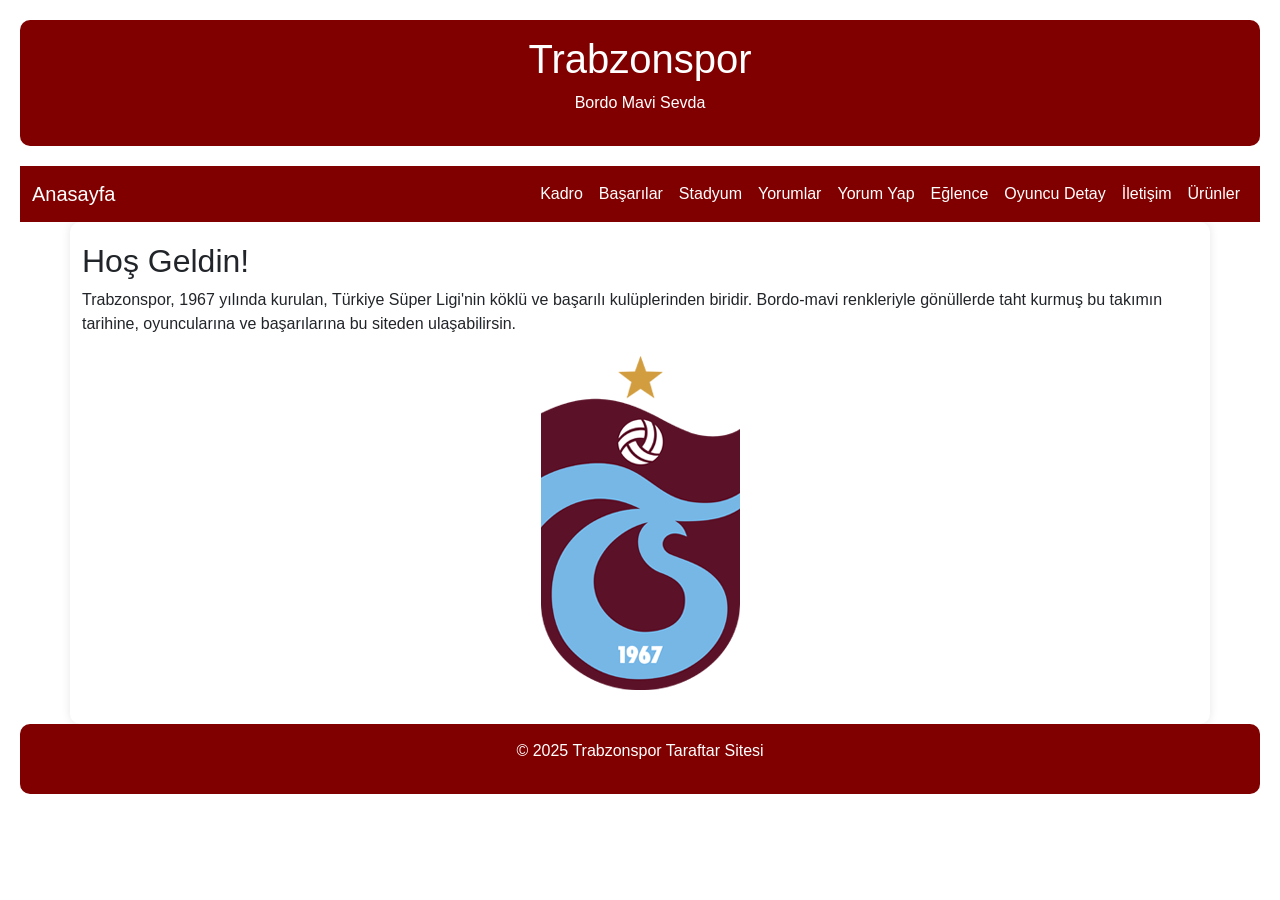
<file: index.html>
<!DOCTYPE html>
<html lang="tr">

<head>
    <meta charset="UTF-8">
    <title>Trabzonspor - Ana Sayfa</title>
    <link rel="stylesheet" href="stilim.css">
    <link href="https://cdn.jsdelivr.net/npm/bootstrap@5.3.3/dist/css/bootstrap.min.css" rel="stylesheet">
</head>

<body>
    <header>
        <h1>Trabzonspor</h1>
        <p>Bordo Mavi Sevda</p>
    </header>

    <nav class="navbar navbar-expand-lg navbar-dark arkaplan">
        <div class="container-fluid">
            <a class="navbar-brand" href="index.html">Anasayfa</a>
            <button class="navbar-toggler" type="button" data-bs-toggle="collapse" data-bs-target="#navbarNav">
                <span class="navbar-toggler-icon"></span>
            </button>
            <div class="collapse navbar-collapse" id="navbarNav">
                <ul class="navbar-nav ms-auto">
                    <li class="nav-item">
                        <a class="nav-link" href="sayfalar/kadro.html">Kadro</a>
                    </li>
                    <li class="nav-item">
                        <a class="nav-link" href="sayfalar/basarilar.html">Başarılar</a>
                    </li>
                    <li class="nav-item">
                        <a class="nav-link" href="sayfalar/stadyum.html">Stadyum</a>
                    </li>
                    <li class="nav-item">
                        <a class="nav-link" href="sayfalar/kaydet.html">Yorumlar</a>
                    </li>
                    <li class="nav-item">
                        <a class="nav-link" href="sayfalar/kayit.html">Yorum Yap</a>
                    </li>
                    <li class="nav-item">
                        <a class="nav-link" href="sayfalar/oyun.html">Eğlence</a>
                    </li>
                    <li class="nav-item">
                        <a class="nav-link" href="sayfalar/oyuncular.html">Oyuncu Detay</a>
                    </li>
                    <li class="nav-item">
                        <a class="nav-link" href="sayfalar/iletisim.html">İletişim</a>
                    </li>
                    <li class="nav-item">
                        <a class="nav-link" href="sayfalar/satis.html">Ürünler</a>
                    </li>
                </ul>
            </div>
        </div>
    </nav>

    <div class="container">
        <h2>Hoş Geldin!</h2>
        <p>Trabzonspor, 1967 yılında kurulan, Türkiye Süper Ligi'nin köklü ve başarılı kulüplerinden biridir. Bordo-mavi
            renkleriyle gönüllerde taht kurmuş bu takımın tarihine, oyuncularına ve başarılarına bu siteden
            ulaşabilirsin.</p>
        <img src="resimler/logo.png" alt="Trabzonspor Logo">
    </div>
    <footer>
    <p>&copy; 2025 Trabzonspor Taraftar Sitesi</p>
  </footer>
</body>
<script src="https://cdn.jsdelivr.net/npm/bootstrap@5.3.3/dist/js/bootstrap.bundle.min.js"></script>



</html>
</file>
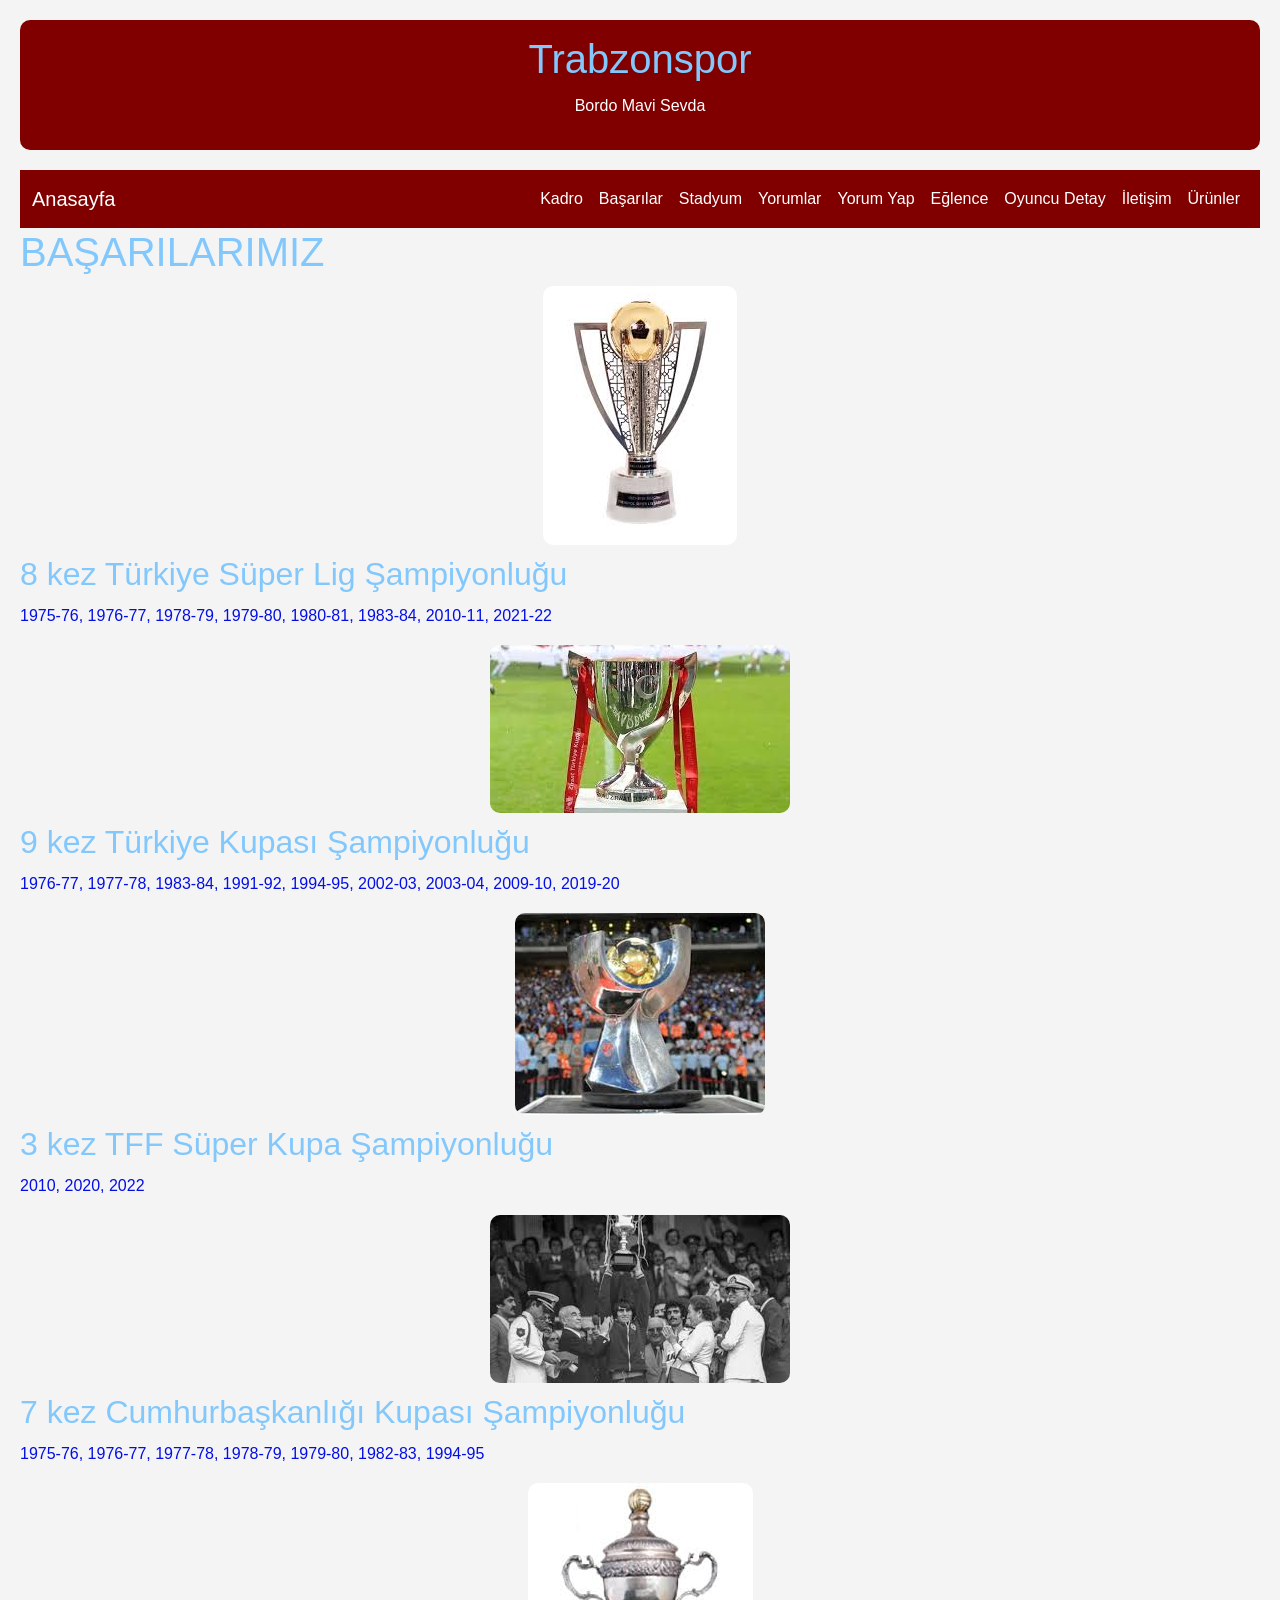
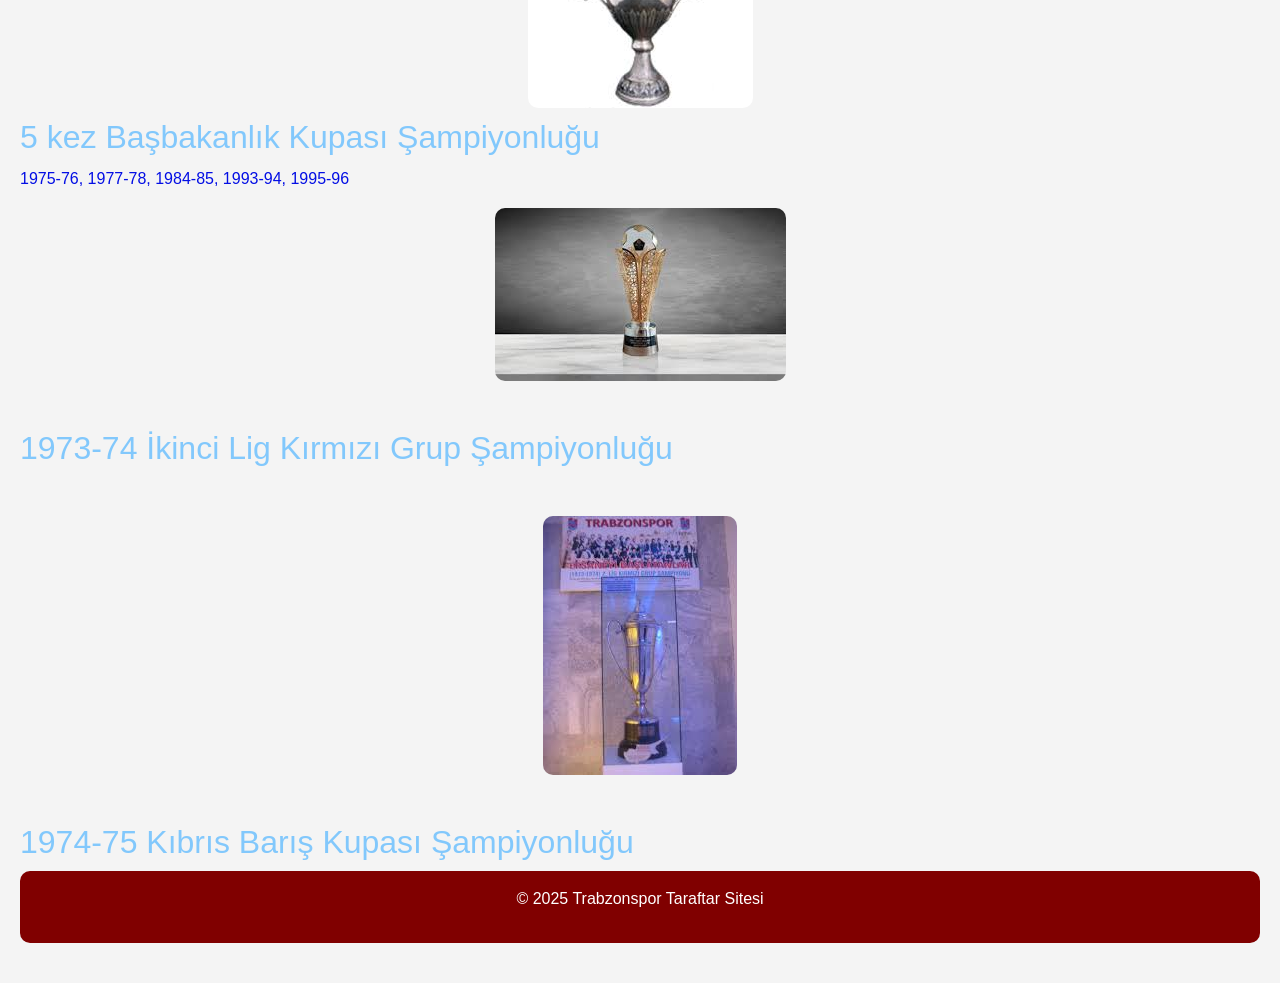
<file: sayfalar/basarilar.html>
<!DOCTYPE html>
<html lang="tr">

<head>
  <meta charset="UTF-8">
  <meta name="viewport" content="width=device-width, initial-scale=1.0">
  <title>#BizeHerYerTrabzon- Başarılar</title>
  <link href="https://cdn.jsdelivr.net/npm/bootstrap@5.3.3/dist/css/bootstrap.min.css" rel="stylesheet">
  <link rel="stylesheet" href="../stilim.css">
</head>

<body>
  <!-- Header ve Navigasyon -->
  <header>
    <h1>Trabzonspor</h1>
    <p>Bordo Mavi Sevda</p>
  </header>

  <nav class="navbar navbar-expand-lg navbar-dark arkaplan">
    <div class="container-fluid">
      <a class="navbar-brand" href="../index.html">Anasayfa</a>
      <button class="navbar-toggler" type="button" data-bs-toggle="collapse" data-bs-target="#navbarNav">
        <span class="navbar-toggler-icon"></span>
      </button>
      <div class="collapse navbar-collapse" id="navbarNav">
        <ul class="navbar-nav ms-auto">
                    <li class="nav-item">
                        <a class="nav-link" href="kadro.html">Kadro</a>
                    </li>
                    <li class="nav-item">
                        <a class="nav-link" href="basarilar.html">Başarılar</a>
                    </li>
                    <li class="nav-item">
                        <a class="nav-link" href="stadyum.html">Stadyum</a>
                    </li>
                    <li class="nav-item">
                        <a class="nav-link" href="kaydet.html">Yorumlar</a>
                    </li>
                    <li class="nav-item">
                        <a class="nav-link" href="kayit.html">Yorum Yap</a>
                    </li>
                    <li class="nav-item">
                        <a class="nav-link" href="oyun.html">Eğlence</a>
                    </li>
                    <li class="nav-item">
                        <a class="nav-link" href="oyuncular.html">Oyuncu Detay</a>
                    </li>
                    <li class="nav-item">
                        <a class="nav-link" href="iletisim.html">İletişim</a>
                    </li>
                    <li class="nav-item">
                        <a class="nav-link" href="satis.html">Ürünler</a>
                    </li>
                </ul>
      </div>
    </div>
  </nav>
  <h1>BAŞARILARIMIZ</h1>

  <img src="../resimler/sk.jpg" alt="Süper Lig Kupası">
  <h2>8 kez Türkiye Süper Lig Şampiyonluğu</h2>
  <p>1975-76, 1976-77, 1978-79, 1979-80, 1980-81, 1983-84, 2010-11, 2021-22</p>

  <img src="../resimler/tffk.jpg" alt="Türkiye Kupası">
  <h2>9 kez Türkiye Kupası Şampiyonluğu</h2>
  <p>1976-77, 1977-78, 1983-84, 1991-92, 1994-95, 2002-03, 2003-04, 2009-10, 2019-20</p>

  <img src="../resimler/tffsk.jpg" alt="Süper Kupa">
  <h2>3 kez TFF Süper Kupa Şampiyonluğu</h2>
  <p>2010, 2020, 2022</p>

  <img src="../resimler/ck.jpg" alt="Cumhurbaşkanlığı Kupası">
  <h2>7 kez Cumhurbaşkanlığı Kupası Şampiyonluğu</h2>
  <p>1975-76, 1976-77, 1977-78, 1978-79, 1979-80, 1982-83, 1994-95</p>

  <img src="../resimler/bk.jpg" alt="Başbakanlık Kupası">
  <h2>5 kez Başbakanlık Kupası Şampiyonluğu</h2>
  <p>1975-76, 1977-78, 1984-85, 1993-94, 1995-96</p>

  <h2>
    <img src="../resimler/blk.jpg" alt="İkinci Lig Kırmızı Grup">
    <br>1973-74 İkinci Lig Kırmızı Grup Şampiyonluğu
    <br><br>
    <img src="../resimler/kk.jpg" alt="Kıbrıs Barış Kupası">
    <br>1974-75 Kıbrıs Barış Kupası Şampiyonluğu
  </h2>
  <footer>
    <p>&copy; 2025 Trabzonspor Taraftar Sitesi</p>
  </footer>
</body>

<script src="https://cdn.jsdelivr.net/npm/bootstrap@5.3.3/dist/js/bootstrap.bundle.min.js"></script>

</html>
</file>
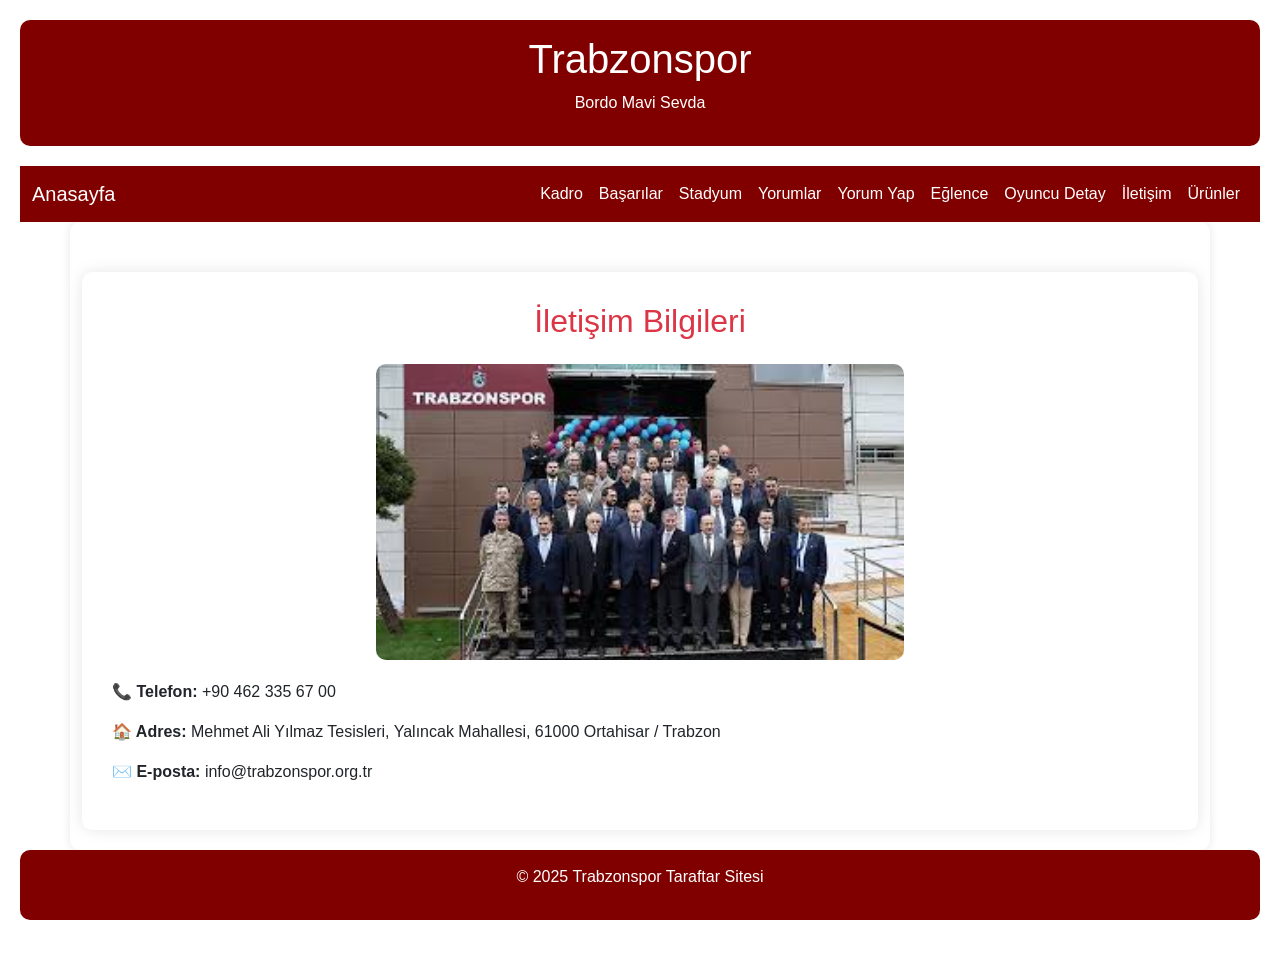
<file: sayfalar/iletisim.html>
<!DOCTYPE html>
<html lang="tr">
<head>
  <meta charset="UTF-8">
  <title>İletişim - Trabzonspor</title>
   <link rel="stylesheet" href="../stilim.css">
  <link href="https://cdn.jsdelivr.net/npm/bootstrap@5.3.3/dist/css/bootstrap.min.css" rel="stylesheet">
</head>
<body>

  <!-- Header -->
  <header>
    <h1>Trabzonspor</h1>
    <p>Bordo Mavi Sevda</p>
  </header>

  <!-- Navbar -->
  <nav class="navbar navbar-expand-lg navbar-dark arkaplan">
    <div class="container-fluid">
      <a class="navbar-brand" href="../index.html">Anasayfa</a>
      <button class="navbar-toggler" type="button" data-bs-toggle="collapse" data-bs-target="#navbarNav">
        <span class="navbar-toggler-icon"></span>
      </button>
      <div class="collapse navbar-collapse" id="navbarNav">
        <ul class="navbar-nav ms-auto">
          <li class="nav-item">
                        <a class="nav-link" href="kadro.html">Kadro</a>
                    </li>
                    <li class="nav-item">
                        <a class="nav-link" href="basarilar.html">Başarılar</a>
                    </li>
                    <li class="nav-item">
                        <a class="nav-link" href="stadyum.html">Stadyum</a>
                    </li>
                    <li class="nav-item">
                        <a class="nav-link" href="kaydet.html">Yorumlar</a>
                    </li>
                    <li class="nav-item">
                        <a class="nav-link" href="kayit.html">Yorum Yap</a>
                    </li>
                    <li class="nav-item">
                        <a class="nav-link" href="oyun.html">Eğlence</a>
                    </li>
                    <li class="nav-item">
                        <a class="nav-link" href="oyuncular.html">Oyuncu Detay</a>
                    </li>
                    <li class="nav-item">
                        <a class="nav-link" href="iletisim.html">İletişim</a>
                    </li>
                    <li class="nav-item">
                        <a class="nav-link" href="satis.html">Ürünler</a>
                    </li>
        </ul>
      </div>
    </div>
  </nav>

  <!-- İçerik -->
  <div class="container">
    <div class="iletisim-kutusu">
      <h2 class="text-center mb-4 text-danger">İletişim Bilgileri</h2>

      <img src="../resimler/bina.jpeg" alt="Trabzonspor Kulüp Binası" class="kulup-foto">

      <p><strong>📞 Telefon:</strong> +90 462 335 67 00</p>
      <p><strong>🏠 Adres:</strong> Mehmet Ali Yılmaz Tesisleri, Yalıncak Mahallesi, 61000 Ortahisar / Trabzon</p>
      <p><strong>✉️ E-posta:</strong> info@trabzonspor.org.tr</p>
    </div>
  </div>

  <!-- Footer -->
  <footer>
    <p>&copy; 2025 Trabzonspor Taraftar Sitesi</p>
  </footer>

  <script src="https://cdn.jsdelivr.net/npm/bootstrap@5.3.3/dist/js/bootstrap.bundle.min.js"></script>
</body>
</html>
</file>
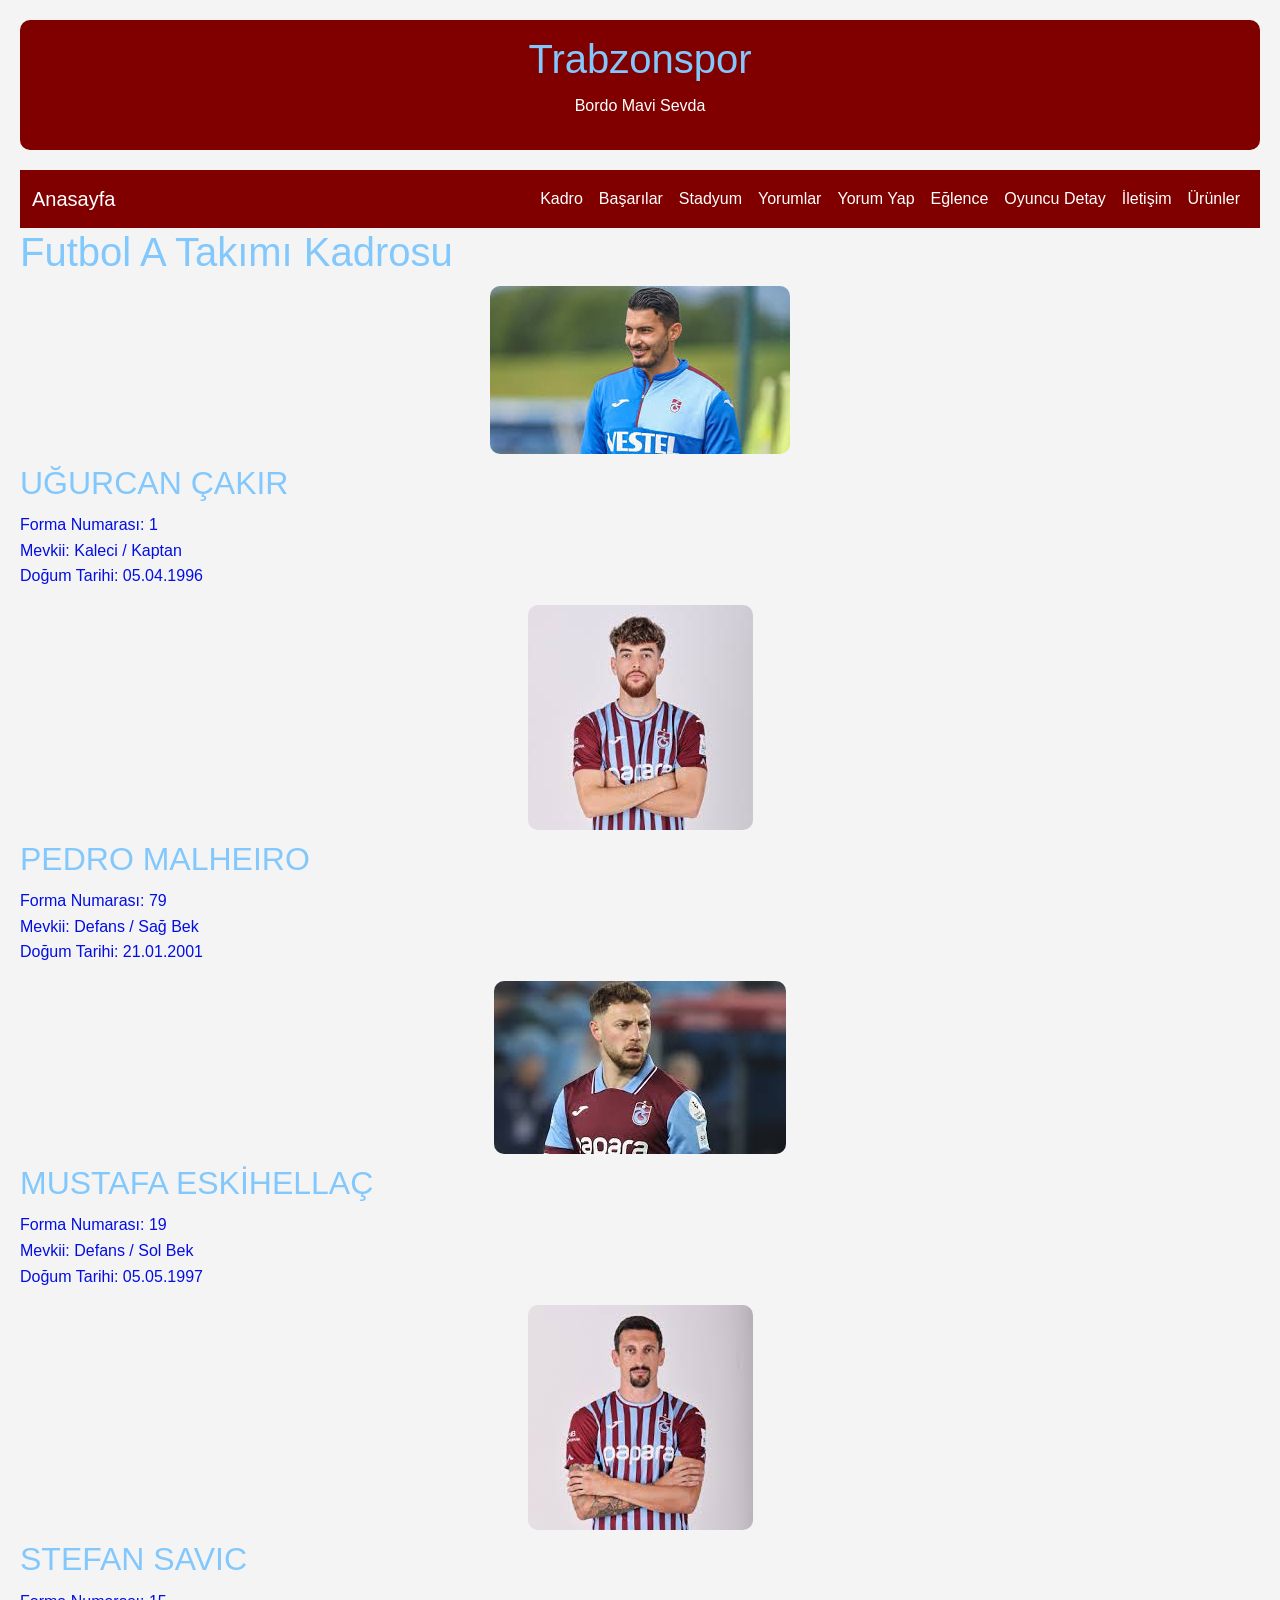
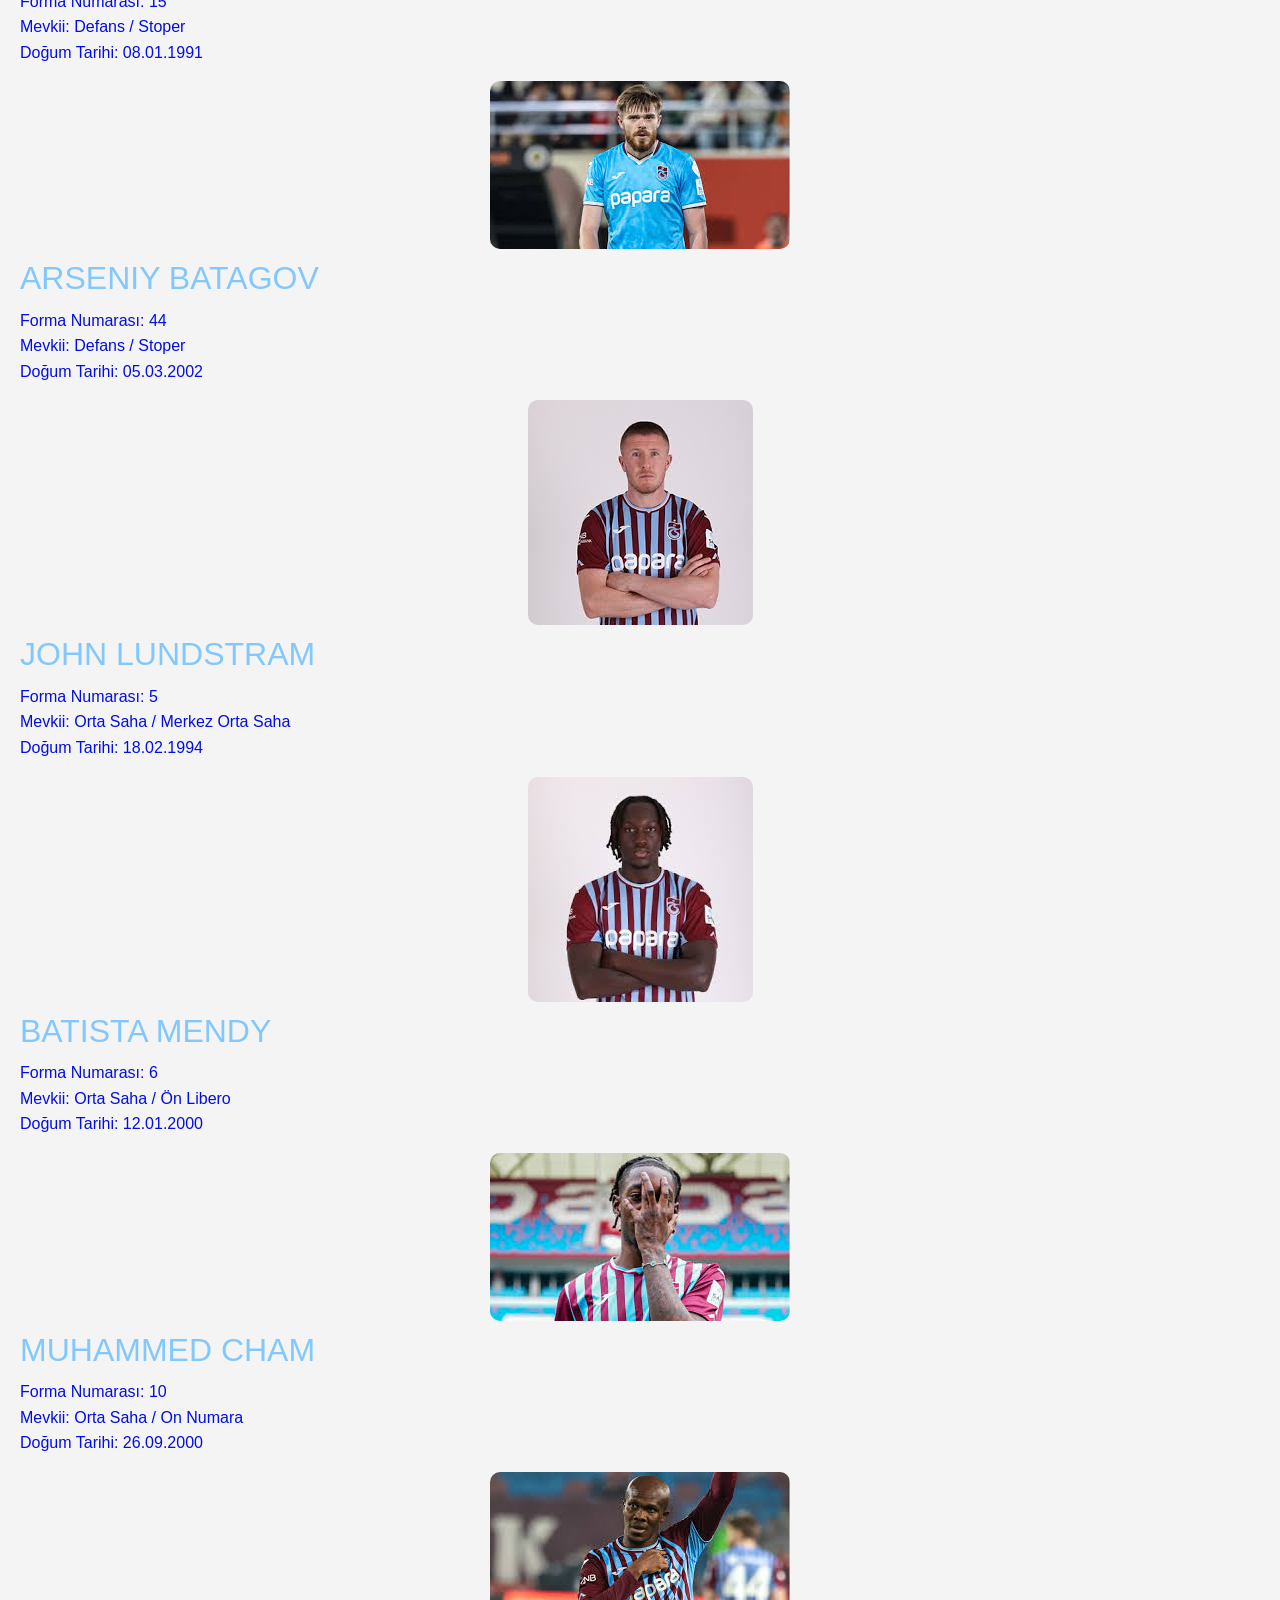
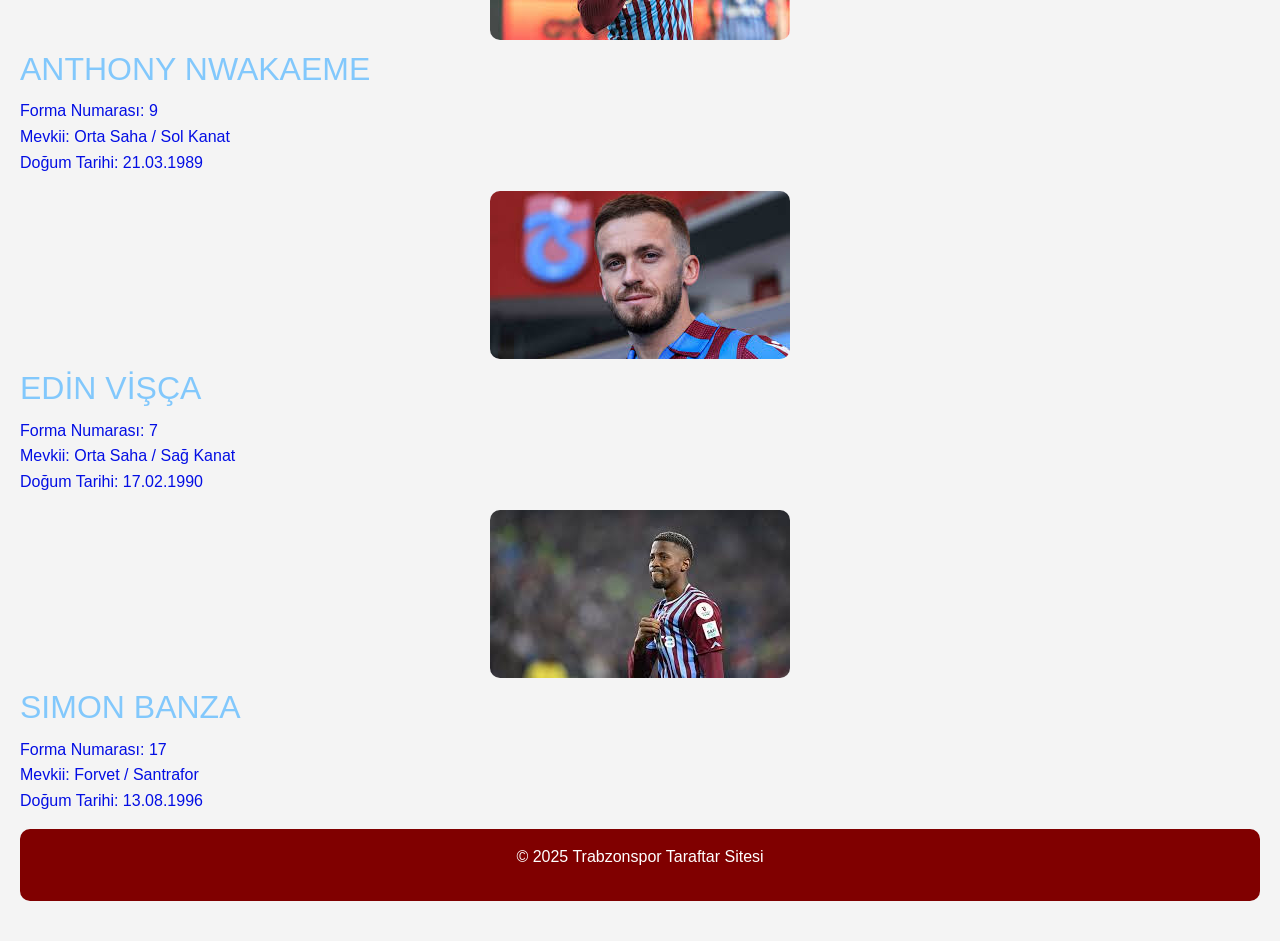
<file: sayfalar/kadro.html>
<!DOCTYPE html>
<html lang="tr">

<head>
    <meta charset="UTF-8">
    <meta name="viewport" content="width=device-width, initial-scale=1.0">
    <title>#BizeHerYerTrabzon-Kadro</title>
    <link href="https://cdn.jsdelivr.net/npm/bootstrap@5.3.3/dist/css/bootstrap.min.css" rel="stylesheet">
    <link rel="stylesheet" href="../stilim.css">
</head>

<body>
    <!-- Header ve Navigasyon -->
    <header>
        <h1>Trabzonspor</h1>
        <p>Bordo Mavi Sevda</p>
    </header>

    <nav class="navbar navbar-expand-lg navbar-dark arkaplan">
        <div class="container-fluid">
            <a class="navbar-brand" href="../index.html">Anasayfa</a>
            <button class="navbar-toggler" type="button" data-bs-toggle="collapse" data-bs-target="#navbarNav">
                <span class="navbar-toggler-icon"></span>
            </button>
            <div class="collapse navbar-collapse" id="navbarNav">
                <ul class="navbar-nav ms-auto">
                    <li class="nav-item">
                        <a class="nav-link" href="kadro.html">Kadro</a>
                    </li>
                    <li class="nav-item">
                        <a class="nav-link" href="basarilar.html">Başarılar</a>
                    </li>
                    <li class="nav-item">
                        <a class="nav-link" href="stadyum.html">Stadyum</a>
                    </li>
                    <li class="nav-item">
                        <a class="nav-link" href="kaydet.html">Yorumlar</a>
                    </li>
                    <li class="nav-item">
                        <a class="nav-link" href="kayit.html">Yorum Yap</a>
                    </li>
                    <li class="nav-item">
                        <a class="nav-link" href="oyun.html">Eğlence</a>
                    </li>
                    <li class="nav-item">
                        <a class="nav-link" href="oyuncular.html">Oyuncu Detay</a>
                    </li>
                    <li class="nav-item">
                        <a class="nav-link" href="iletisim.html">İletişim</a>
                    </li>
                    <li class="nav-item">
                        <a class="nav-link" href="satis.html">Ürünler</a>
                    </li>
                </ul>
            </div>
        </div>
    </nav>

    <h1>Futbol A Takımı Kadrosu</h1>

    <img src="../resimler/uc.jpg" alt="Uğurcan Çakır">
    <a name="ugurcan"></a>
    <h2>UĞURCAN ÇAKIR</h2>
    <p>
        Forma Numarası: 1<br>
        Mevkii: Kaleci / Kaptan<br>
        Doğum Tarihi: 05.04.1996
    </p>

    <img src="../resimler/pm.jpg" alt="Pedro Malheiro">
    <a name="pedro"></a>
    <h2>PEDRO MALHEIRO</h2>
    <p>
        Forma Numarası: 79<br>
        Mevkii: Defans / Sağ Bek<br>
        Doğum Tarihi: 21.01.2001
    </p>

    <img src="../resimler/me.jpg" alt="Mustafa Eskihellaç">
    <h2>MUSTAFA ESKİHELLAÇ</h2>
    <p>
        Forma Numarası: 19<br>
        Mevkii: Defans / Sol Bek<br>
        Doğum Tarihi: 05.05.1997
    </p>

    <img src="../resimler/ss.jpg" alt="Stefan Savic">
    <a name="savic"></a>
    <h2>STEFAN SAVIC</h2>
    <p>
        Forma Numarası: 15<br>
        Mevkii: Defans / Stoper<br>
        Doğum Tarihi: 08.01.1991
    </p>

    <img src="../resimler/ab.jpg" alt="Arseniy Batagov">
    <a name="batagov"></a>
    <h2>ARSENIY BATAGOV</h2>
    <p>
        Forma Numarası: 44<br>
        Mevkii: Defans / Stoper<br>
        Doğum Tarihi: 05.03.2002
    </p>

    <img src="../resimler/jos.jpg" alt="John Lundstram">
    <a name="lundstram"></a>
    <h2>JOHN LUNDSTRAM</h2>
    <p>
        Forma Numarası: 5<br>
        Mevkii: Orta Saha / Merkez Orta Saha<br>
        Doğum Tarihi: 18.02.1994
    </p>

    <img src="../resimler/bm.jpg" alt="Batista Mendy">
    <a name="mendy"></a>
    <h2>BATISTA MENDY</h2>
    <p>
        Forma Numarası: 6<br>
        Mevkii: Orta Saha / Ön Libero<br>
        Doğum Tarihi: 12.01.2000
    </p>

    <img src="../resimler/mc.jpg" alt="Muhammed Cham">
    <a name="cham"></a>
    <h2>MUHAMMED CHAM</h2>
    <p>
        Forma Numarası: 10<br>
        Mevkii: Orta Saha / On Numara<br>
        Doğum Tarihi: 26.09.2000
    </p>

    <img src="../resimler/an.jpg" alt="Anthony Nwakaeme">
    <a name="nwakaeme"></a>
    <h2>ANTHONY NWAKAEME</h2>
    <p>
        Forma Numarası: 9<br>
        Mevkii: Orta Saha / Sol Kanat<br>
        Doğum Tarihi: 21.03.1989
    </p>

    <img src="../resimler/ev.jpg" alt="Edin Vişça">
    <a name="visca"></a>
    <h2>EDİN VİŞÇA</h2>
    <p>
        Forma Numarası: 7<br>
        Mevkii: Orta Saha / Sağ Kanat<br>
        Doğum Tarihi: 17.02.1990
    </p>

    <img src="../resimler/sb.jpg" alt="Simon Banza">
    <a name="banza"></a>
    <h2>SIMON BANZA</h2>
    <p>
        Forma Numarası: 17<br>
        Mevkii: Forvet / Santrafor<br>
        Doğum Tarihi: 13.08.1996
    </p>
    <footer>
    <p>&copy; 2025 Trabzonspor Taraftar Sitesi</p>
  </footer>
</body>

<script src="https://cdn.jsdelivr.net/npm/bootstrap@5.3.3/dist/js/bootstrap.bundle.min.js"></script>

</html>
</file>
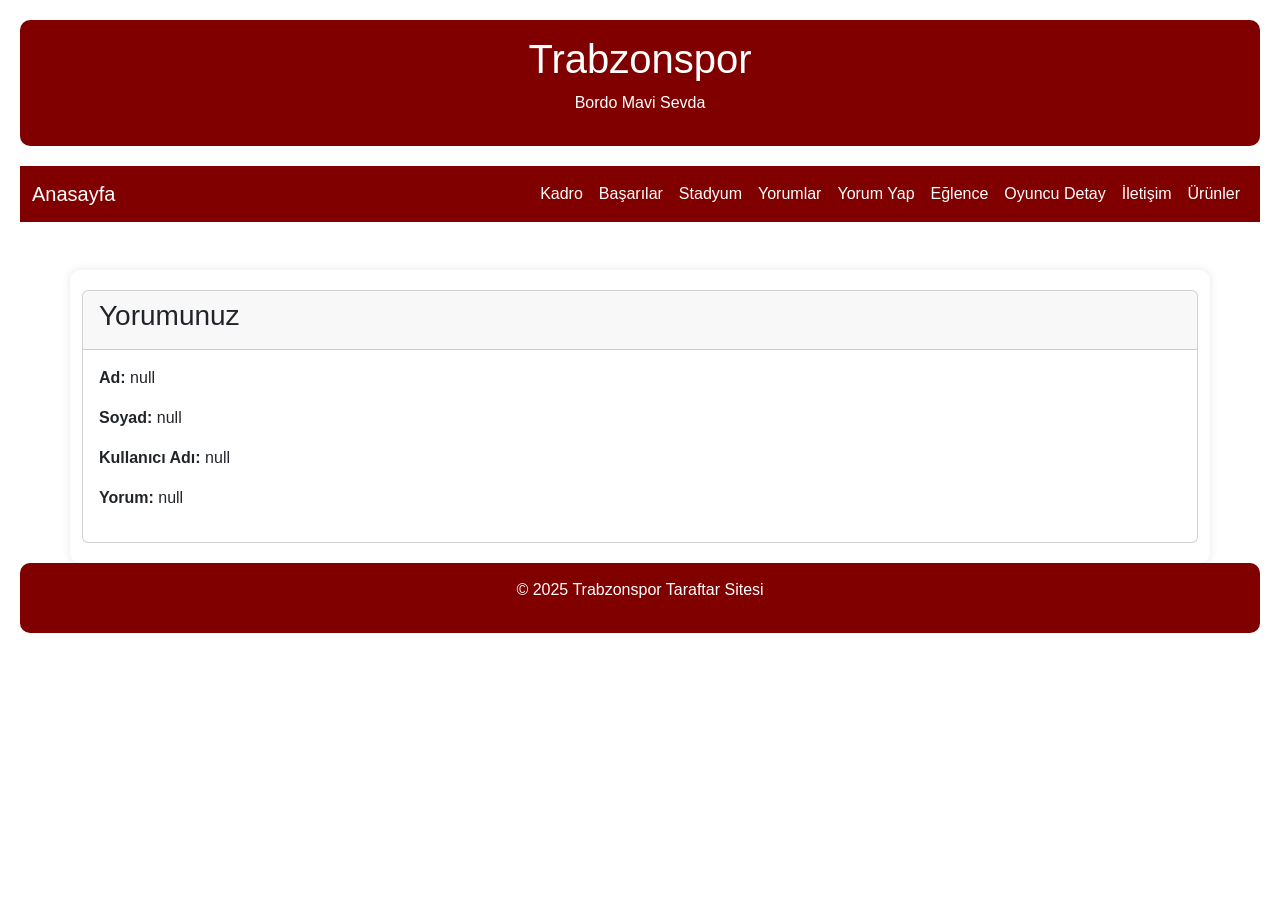
<file: sayfalar/kaydet.html>
<!DOCTYPE html>
<html lang="tr">

<head>
    <meta charset="UTF-8">
    <meta name="viewport" content="width=device-width, initial-scale=1.0">
    <title>#BizeHerYerTrabzon-Yorumlar</title>
    <link rel="stylesheet" href="../stilim.css">
    <link href="https://cdn.jsdelivr.net/npm/bootstrap@5.3.3/dist/css/bootstrap.min.css" rel="stylesheet">
    

</head>

<body>
    <header>
        <h1>Trabzonspor</h1>
        <p>Bordo Mavi Sevda</p>
    </header>

    <nav class="navbar navbar-expand-lg navbar-dark arkaplan">
        <div class="container-fluid">
            <a class="navbar-brand" href="../index.html">Anasayfa</a>
            <button class="navbar-toggler" type="button" data-bs-toggle="collapse" data-bs-target="#navbarNav">
                <span class="navbar-toggler-icon"></span>
            </button>
            <div class="collapse navbar-collapse" id="navbarNav">
                <ul class="navbar-nav ms-auto">
                    <li class="nav-item">
                        <a class="nav-link" href="kadro.html">Kadro</a>
                    </li>
                    <li class="nav-item">
                        <a class="nav-link" href="basarilar.html">Başarılar</a>
                    </li>
                    <li class="nav-item">
                        <a class="nav-link" href="stadyum.html">Stadyum</a>
                    </li>
                    <li class="nav-item">
                        <a class="nav-link" href="kaydet.html">Yorumlar</a>
                    </li>
                    <li class="nav-item">
                        <a class="nav-link" href="kayit.html">Yorum Yap</a>
                    </li>
                    <li class="nav-item">
                        <a class="nav-link" href="oyun.html">Eğlence</a>
                    </li>
                    <li class="nav-item">
                        <a class="nav-link" href="oyuncular.html">Oyuncu Detay</a>
                    </li>
                    <li class="nav-item">
                        <a class="nav-link" href="iletisim.html">İletişim</a>
                    </li>
                    <li class="nav-item">
                        <a class="nav-link" href="satis.html">Ürünler</a>
                    </li>
                </ul>
            </div>
        </div>
    </nav>

    <!-- Bilgilerin gösterileceği panel -->
    <div class="container mt-5">
        <div class="card">
            <div class="card-header">
                <h3>Yorumunuz</h3>
            </div>
            <div class="card-body">
                <div id="aa"></div>
            </div>
        </div>
    </div>

    <script src="script3.js"></script>
    <footer>
    <p>&copy; 2025 Trabzonspor Taraftar Sitesi</p>
  </footer>
</body>

<script src="https://cdn.jsdelivr.net/npm/bootstrap@5.3.3/dist/js/bootstrap.bundle.min.js"></script>

</html>
</file>
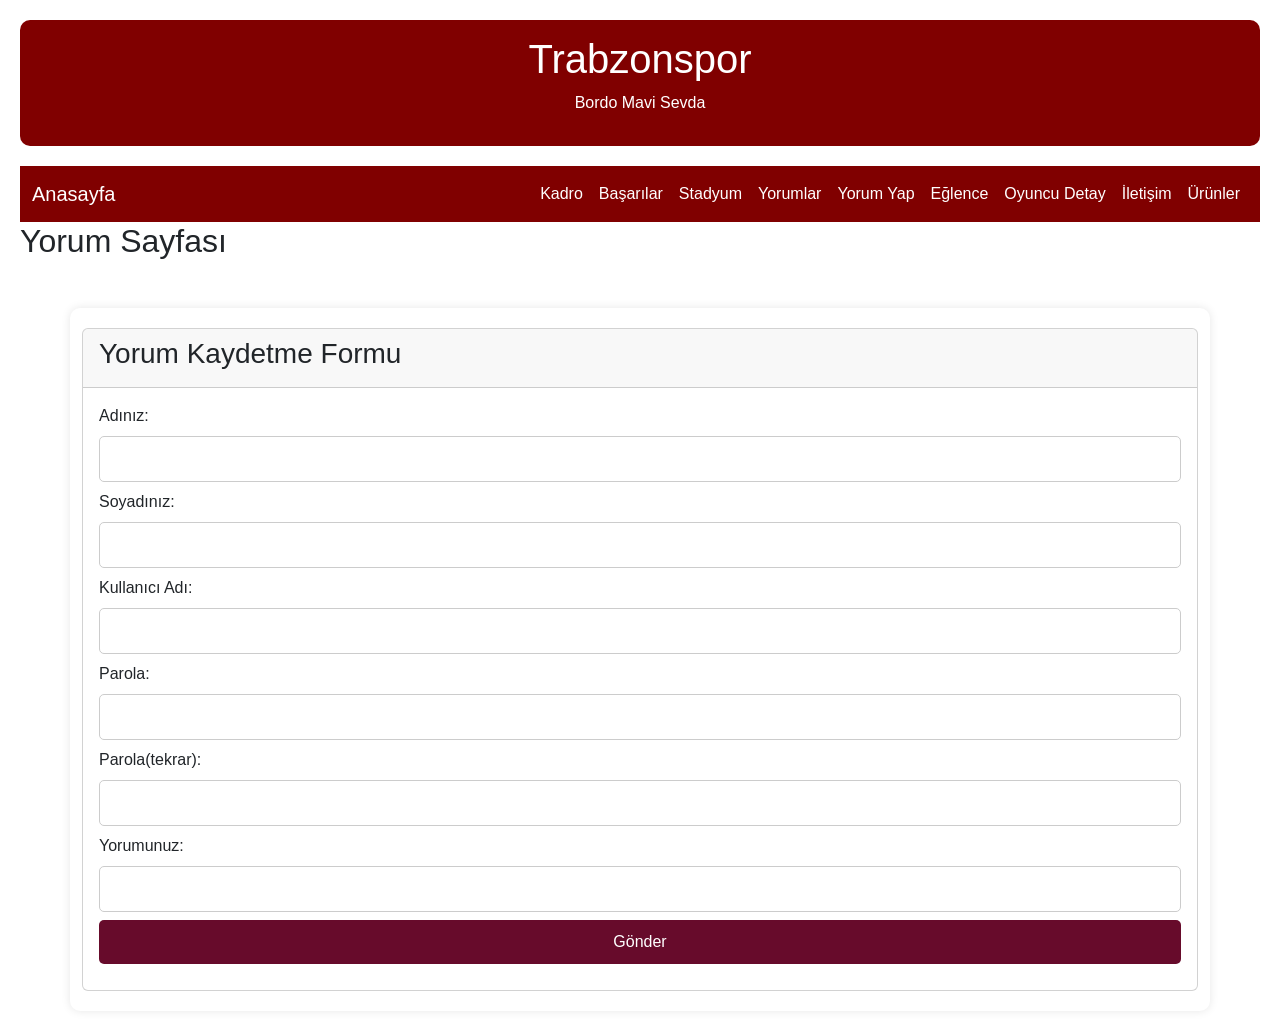
<file: sayfalar/kayit.html>
<!DOCTYPE html>
<html lang="tr">

<head>
    <meta charset="UTF-8">
    <meta name="viewport" content="width=device-width, initial-scale=1.0">
    <title>#BizeHerYerTrabzon-Yorum Yap</title>
    <link rel="stylesheet" href="../stilim.css">
    <link href="https://cdn.jsdelivr.net/npm/bootstrap@5.3.3/dist/css/bootstrap.min.css" rel="stylesheet">
    <script src="script.js"></script>
    
</head>

<body>

    <header>
        <h1>Trabzonspor</h1>
        <p>Bordo Mavi Sevda</p>
    </header>

<nav class="navbar navbar-expand-lg navbar-dark arkaplan">
        <div class="container-fluid">
            <a class="navbar-brand" href="../index.html">Anasayfa</a>
            <button class="navbar-toggler" type="button" data-bs-toggle="collapse" data-bs-target="#navbarNav">
                <span class="navbar-toggler-icon"></span>
            </button>
            <div class="collapse navbar-collapse" id="navbarNav">
                <ul class="navbar-nav ms-auto">
                    <li class="nav-item">
                        <a class="nav-link" href="kadro.html">Kadro</a>
                    </li>
                    <li class="nav-item">
                        <a class="nav-link" href="basarilar.html">Başarılar</a>
                    </li>
                    <li class="nav-item">
                        <a class="nav-link" href="stadyum.html">Stadyum</a>
                    </li>
                    <li class="nav-item">
                        <a class="nav-link" href="kaydet.html">Yorumlar</a>
                    </li>
                    <li class="nav-item">
                        <a class="nav-link" href="kayit.html">Yorum Yap</a>
                    </li>
                    <li class="nav-item">
                        <a class="nav-link" href="oyun.html">Eğlence</a>
                    </li>
                    <li class="nav-item">
                        <a class="nav-link" href="oyuncular.html">Oyuncu Detay</a>
                    </li>
                    <li class="nav-item">
                        <a class="nav-link" href="iletisim.html">İletişim</a>
                    </li>
                    <li class="nav-item">
                        <a class="nav-link" href="satis.html">Ürünler</a>
                    </li>
                </ul>
            </div>
        </div>
    </nav>

    <h2>Yorum Sayfası</h2>

    <!-- Panel -->
    <div class="container mt-5">
        <div class="card">
            <div class="card-header">
                <h3>Yorum Kaydetme Formu</h3>
            </div>
            <div class="card-body">
                <form action="kaydet.html" name="kayit" id="kayit" method="GET" onsubmit="return kontrol();">
                    <label for="fname">Adınız:</label>
                    <input type="text" id="fname" name="fname" value="">

                    <label for="lname">Soyadınız:</label>
                    <input type="text" id="lname" name="lname" value="">

                    <label for="user">Kullanıcı Adı:</label>
                    <input type="text" id="user" name="user" value="">

                    <label for="parola">Parola:</label>
                    <input type="password" id="parola" name="parola" value="">

                    <label for="tparola">Parola(tekrar):</label>
                    <input type="password" id="tparola" name="tparola" value="">

                    <label for="yorum">Yorumunuz:</label>
                    <input type="text" id="yorum" name="yorum" value="">

                    <input type="submit" value="Gönder" class="btn-primary">
                </form>

                <div id="hata"></div>
            </div>
        </div>
    </div>
</body>

<script src="https://cdn.jsdelivr.net/npm/bootstrap@5.3.3/dist/js/bootstrap.bundle.min.js"></script>

</html>
</file>
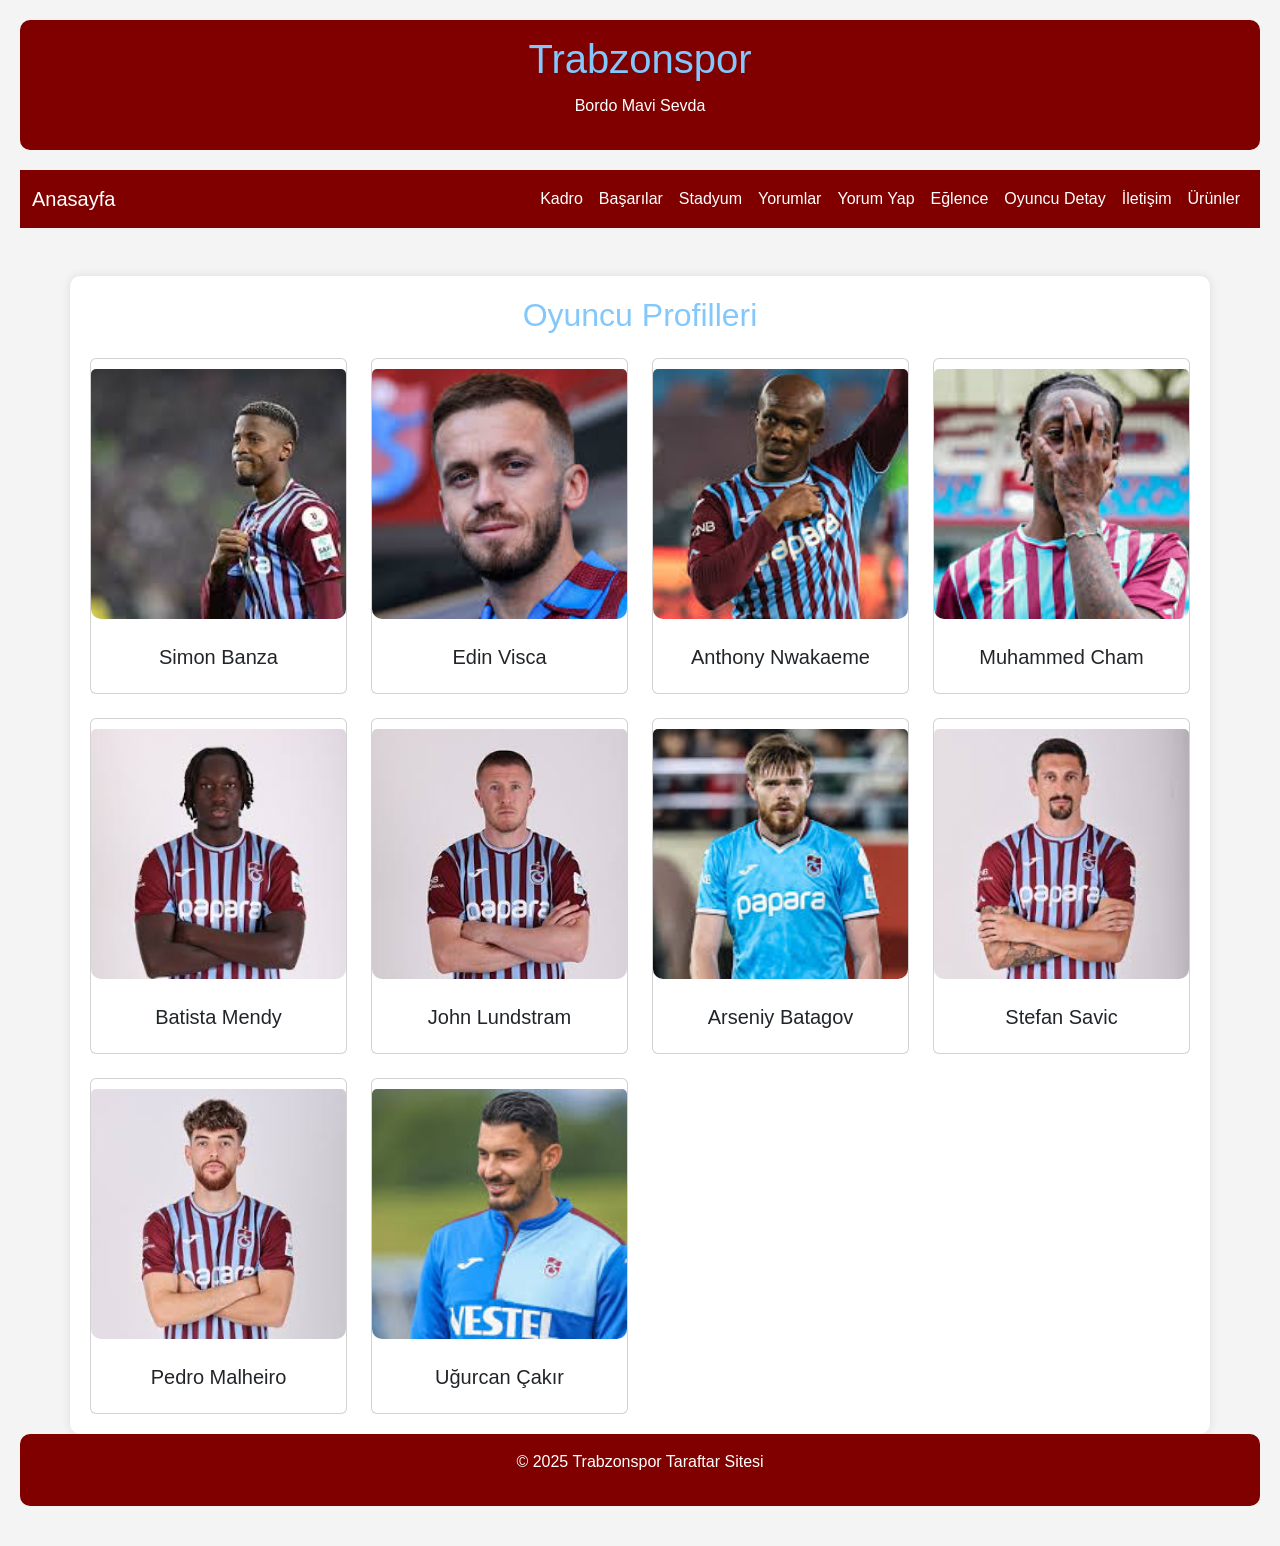
<file: sayfalar/oyuncular.html>
<!DOCTYPE html>
<html lang="tr">
<head>
  <meta charset="UTF-8" />
  <meta name="viewport" content="width=device-width, initial-scale=1.0"/>
  <title>Oyuncu Profilleri - Trabzonspor</title>
  <link href="https://cdn.jsdelivr.net/npm/bootstrap@5.3.3/dist/css/bootstrap.min.css" rel="stylesheet">
  <link rel="stylesheet" href="../stilim.css">
</head>
<body>
  <header>
    <h1>Trabzonspor</h1>
    <p>Bordo Mavi Sevda</p>
  </header>

  <nav class="navbar navbar-expand-lg navbar-dark arkaplan">
    <div class="container-fluid">
      <a class="navbar-brand" href="../index.html">Anasayfa</a>
      <button class="navbar-toggler" type="button" data-bs-toggle="collapse" data-bs-target="#navbarNav">
        <span class="navbar-toggler-icon"></span>
      </button>
      <div class="collapse navbar-collapse" id="navbarNav">
        <ul class="navbar-nav ms-auto">
          <li class="nav-item">
                        <a class="nav-link" href="kadro.html">Kadro</a>
                    </li>
                    <li class="nav-item">
                        <a class="nav-link" href="basarilar.html">Başarılar</a>
                    </li>
                    <li class="nav-item">
                        <a class="nav-link" href="stadyum.html">Stadyum</a>
                    </li>
                    <li class="nav-item">
                        <a class="nav-link" href="kaydet.html">Yorumlar</a>
                    </li>
                    <li class="nav-item">
                        <a class="nav-link" href="kayit.html">Yorum Yap</a>
                    </li>
                    <li class="nav-item">
                        <a class="nav-link" href="oyun.html">Eğlence</a>
                    </li>
                    <li class="nav-item">
                        <a class="nav-link" href="oyuncular.html">Oyuncu Detay</a>
                    </li>
                    <li class="nav-item">
                        <a class="nav-link" href="iletisim.html">İletişim</a>
                    </li>
                    <li class="nav-item">
                        <a class="nav-link" href="satis.html">Ürünler</a>
                    </li>
        </ul>
      </div>
    </div>
  </nav>

  <div class="container mt-5">
    <h2 class="text-center mb-4">Oyuncu Profilleri</h2>
    <div class="row g-4">

      <!-- Kartlar -->
      <!-- 1 -->
      <div class="col-sm-6 col-md-4 col-lg-3">
        <a href="https://www.transfermarkt.com.tr/simon-banza/profil/spieler/344869" target="_blank" class="text-decoration-none text-dark">
          <div class="card oyuncu-kart h-100">
            <img src="../resimler/sb.jpg" class="card-img-top" alt="Simon Banza">
            <div class="card-body text-center">
              <h5 class="card-title">Simon Banza</h5>
            </div>
          </div>
        </a>
      </div>
      <!-- 2 -->
      <div class="col-sm-6 col-md-4 col-lg-3">
        <a href="https://www.transfermarkt.com.tr/edin-visca/profil/spieler/109217" target="_blank" class="text-decoration-none text-dark">
          <div class="card oyuncu-kart h-100">
            <img src="../resimler/ev.jpg" class="card-img-top" alt="Edin Visca">
            <div class="card-body text-center">
              <h5 class="card-title">Edin Visca</h5>
            </div>
          </div>
        </a>
      </div>
      <!-- 3 -->
      <div class="col-sm-6 col-md-4 col-lg-3">
        <a href="https://www.transfermarkt.com.tr/anthony-nwakaeme/profil/spieler/175988" target="_blank" class="text-decoration-none text-dark">
          <div class="card oyuncu-kart h-100">
            <img src="../resimler/an.jpg" class="card-img-top" alt="Anthony Nwakaeme">
            <div class="card-body text-center">
              <h5 class="card-title">Anthony Nwakaeme</h5>
            </div>
          </div>
        </a>
      </div>
      <!-- 4 -->
      <div class="col-sm-6 col-md-4 col-lg-3">
        <a href="https://www.transfermarkt.com.tr/muhammed-cham/profil/spieler/422281" target="_blank" class="text-decoration-none text-dark">
          <div class="card oyuncu-kart h-100">
            <img src="../resimler/mc.jpg" class="card-img-top" alt="Muhammed Cham">
            <div class="card-body text-center">
              <h5 class="card-title">Muhammed Cham</h5>
            </div>
          </div>
        </a>
      </div>
      <!-- 5 -->
      <div class="col-sm-6 col-md-4 col-lg-3">
        <a href="https://www.transfermarkt.com.tr/batista-mendy/profil/spieler/395234" target="_blank" class="text-decoration-none text-dark">
          <div class="card oyuncu-kart h-100">
            <img src="../resimler/bm.jpg" class="card-img-top" alt="Batista Mendy">
            <div class="card-body text-center">
              <h5 class="card-title">Batista Mendy</h5>
            </div>
          </div>
        </a>
      </div>
      <!-- 6 -->
      <div class="col-sm-6 col-md-4 col-lg-3">
        <a href="https://www.transfermarkt.com.tr/john-lundstram/profil/spieler/156941" target="_blank" class="text-decoration-none text-dark">
          <div class="card oyuncu-kart h-100">
            <img src="../resimler/jos.jpg" class="card-img-top" alt="John Lundstram">
            <div class="card-body text-center">
              <h5 class="card-title">John Lundstram</h5>
            </div>
          </div>
        </a>
      </div>
      <!-- 7 -->
      <div class="col-sm-6 col-md-4 col-lg-3">
        <a href="https://www.transfermarkt.com.tr/arseniy-batagov/profil/spieler/665048" target="_blank" class="text-decoration-none text-dark">
          <div class="card oyuncu-kart h-100">
            <img src="../resimler/ab.jpg" class="card-img-top" alt="Arseniy Batagov">
            <div class="card-body text-center">
              <h5 class="card-title">Arseniy Batagov</h5>
            </div>
          </div>
        </a>
      </div>
      <!-- 8 -->
      <div class="col-sm-6 col-md-4 col-lg-3">
        <a href="https://www.transfermarkt.com.tr/stefan-savic/profil/spieler/107010" target="_blank" class="text-decoration-none text-dark">
          <div class="card oyuncu-kart h-100">
            <img src="../resimler/ss.jpg" class="card-img-top" alt="Stefan Savic">
            <div class="card-body text-center">
              <h5 class="card-title">Stefan Savic</h5>
            </div>
          </div>
        </a>
      </div>
      <!-- 9 -->
      <div class="col-sm-6 col-md-4 col-lg-3">
        <a href="https://www.transfermarkt.com.tr/pedro-malheiro/profil/spieler/818252" target="_blank" class="text-decoration-none text-dark">
          <div class="card oyuncu-kart h-100">
            <img src="../resimler/pm.jpg" class="card-img-top" alt="Pedro Malheiro">
            <div class="card-body text-center">
              <h5 class="card-title">Pedro Malheiro</h5>
            </div>
          </div>
        </a>
      </div>
      <!-- 10 -->
      <div class="col-sm-6 col-md-4 col-lg-3">
        <a href="https://www.transfermarkt.com.tr/ugurcan-cakir/profil/spieler/292199" target="_blank" class="text-decoration-none text-dark">
          <div class="card oyuncu-kart h-100">
            <img src="../resimler/uc.jpg" class="card-img-top" alt="Uğurcan Çakır">
            <div class="card-body text-center">
              <h5 class="card-title">Uğurcan Çakır</h5>
            </div>
          </div>
        </a>
      </div>

    </div>
  </div>

  <footer>
    <p>&copy; 2025 Trabzonspor Taraftar Sitesi</p>
  </footer>

  <script src="https://cdn.jsdelivr.net/npm/bootstrap@5.3.3/dist/js/bootstrap.bundle.min.js"></script>
</body>
</html>
</file>
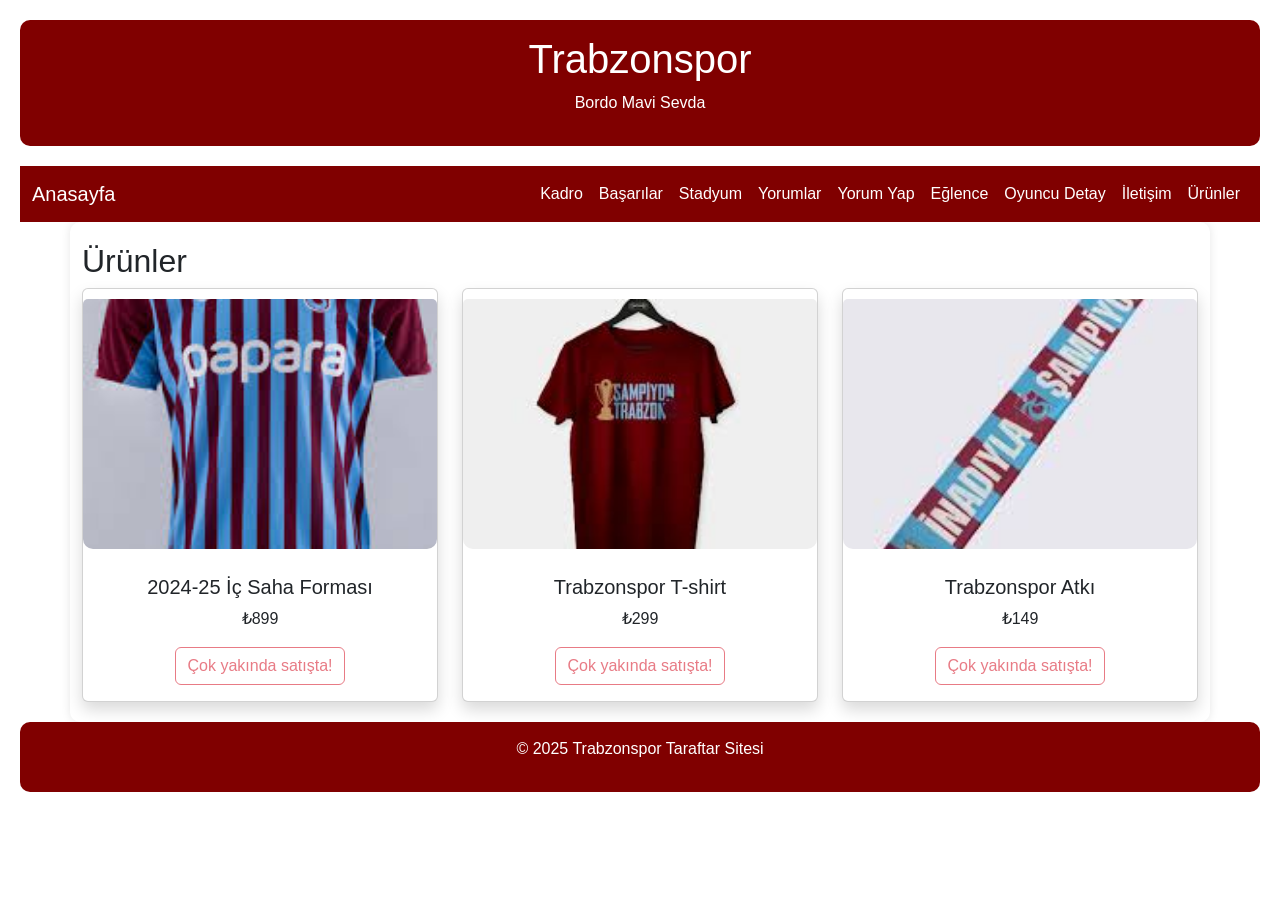
<file: sayfalar/satis.html>
<!DOCTYPE html>
<html lang="tr">
<head>
  <meta charset="UTF-8">
  <title>TS CLUB</title>
   <link rel="stylesheet" href="../stilim.css">
  <link href="https://cdn.jsdelivr.net/npm/bootstrap@5.3.3/dist/css/bootstrap.min.css" rel="stylesheet">
  <style>
  </style>
</head>
<body>

  <!-- Header -->
  <header>
    <h1>Trabzonspor</h1>
    <p>Bordo Mavi Sevda</p>
  </header>

  <!-- Navigation -->
  <nav class="navbar navbar-expand-lg navbar-dark arkaplan">
    <div class="container-fluid">
      <a class="navbar-brand" href="../index.html">Anasayfa</a>
      <button class="navbar-toggler" type="button" data-bs-toggle="collapse" data-bs-target="#navbarNav">
        <span class="navbar-toggler-icon"></span>
      </button>
      <div class="collapse navbar-collapse" id="navbarNav">
        <ul class="navbar-nav ms-auto">
          <li class="nav-item">
                        <a class="nav-link" href="kadro.html">Kadro</a>
                    </li>
                    <li class="nav-item">
                        <a class="nav-link" href="basarilar.html">Başarılar</a>
                    </li>
                    <li class="nav-item">
                        <a class="nav-link" href="stadyum.html">Stadyum</a>
                    </li>
                    <li class="nav-item">
                        <a class="nav-link" href="kaydet.html">Yorumlar</a>
                    </li>
                    <li class="nav-item">
                        <a class="nav-link" href="kayit.html">Yorum Yap</a>
                    </li>
                    <li class="nav-item">
                        <a class="nav-link" href="oyun.html">Eğlence</a>
                    </li>
                    <li class="nav-item">
                        <a class="nav-link" href="oyuncular.html">Oyuncu Detay</a>
                    </li>
                    <li class="nav-item">
                        <a class="nav-link" href="iletisim.html">İletişim</a>
                    </li>
                    <li class="nav-item">
                        <a class="nav-link" href="satis.html">Ürünler</a>
                    </li>
        </ul>
      </div>
    </div>
  </nav>

  <!-- Ana içerik -->
  <main class="container">
    <h2>Ürünler</h2>
    <div class="row g-4">

      <!-- Ürün 1 -->
      <div class="col-md-4">
        <div class="card h-100 shadow">
          <img src="../resimler/forma.jpeg" class="card-img-top" alt="Trabzonspor Forması">
          <div class="card-body text-center">
            <h5 class="card-title">2024-25 İç Saha Forması</h5>
            <p class="card-text">₺899</p>
            <button class="btn btn-outline-danger" disabled>Çok yakında satışta!</button>
          </div>
        </div>
      </div>

      <!-- Ürün 2 -->
      <div class="col-md-4">
        <div class="card h-100 shadow">
          <img src="../resimler/tshirt.jpeg" class="card-img-top" alt="Trabzonspor T-shirt">
          <div class="card-body text-center">
            <h5 class="card-title">Trabzonspor T-shirt</h5>
            <p class="card-text">₺299</p>
            <button class="btn btn-outline-danger" disabled>Çok yakında satışta!</button>
          </div>
        </div>
      </div>

      <!-- Ürün 3 -->
      <div class="col-md-4">
        <div class="card h-100 shadow">
          <img src="../resimler/atki.jpeg" class="card-img-top" alt="Trabzonspor Atkı">
          <div class="card-body text-center">
            <h5 class="card-title">Trabzonspor Atkı</h5>
            <p class="card-text">₺149</p>
            <button class="btn btn-outline-danger" disabled>Çok yakında satışta!</button>
          </div>
        </div>
      </div>

    </div>
  </main>

  <!-- Footer -->
  <footer>
    <p>&copy; 2025 Trabzonspor Taraftar Sitesi</p>
  </footer>

  <script src="https://cdn.jsdelivr.net/npm/bootstrap@5.3.3/dist/js/bootstrap.bundle.min.js"></script>
</body>
</html>
</file>
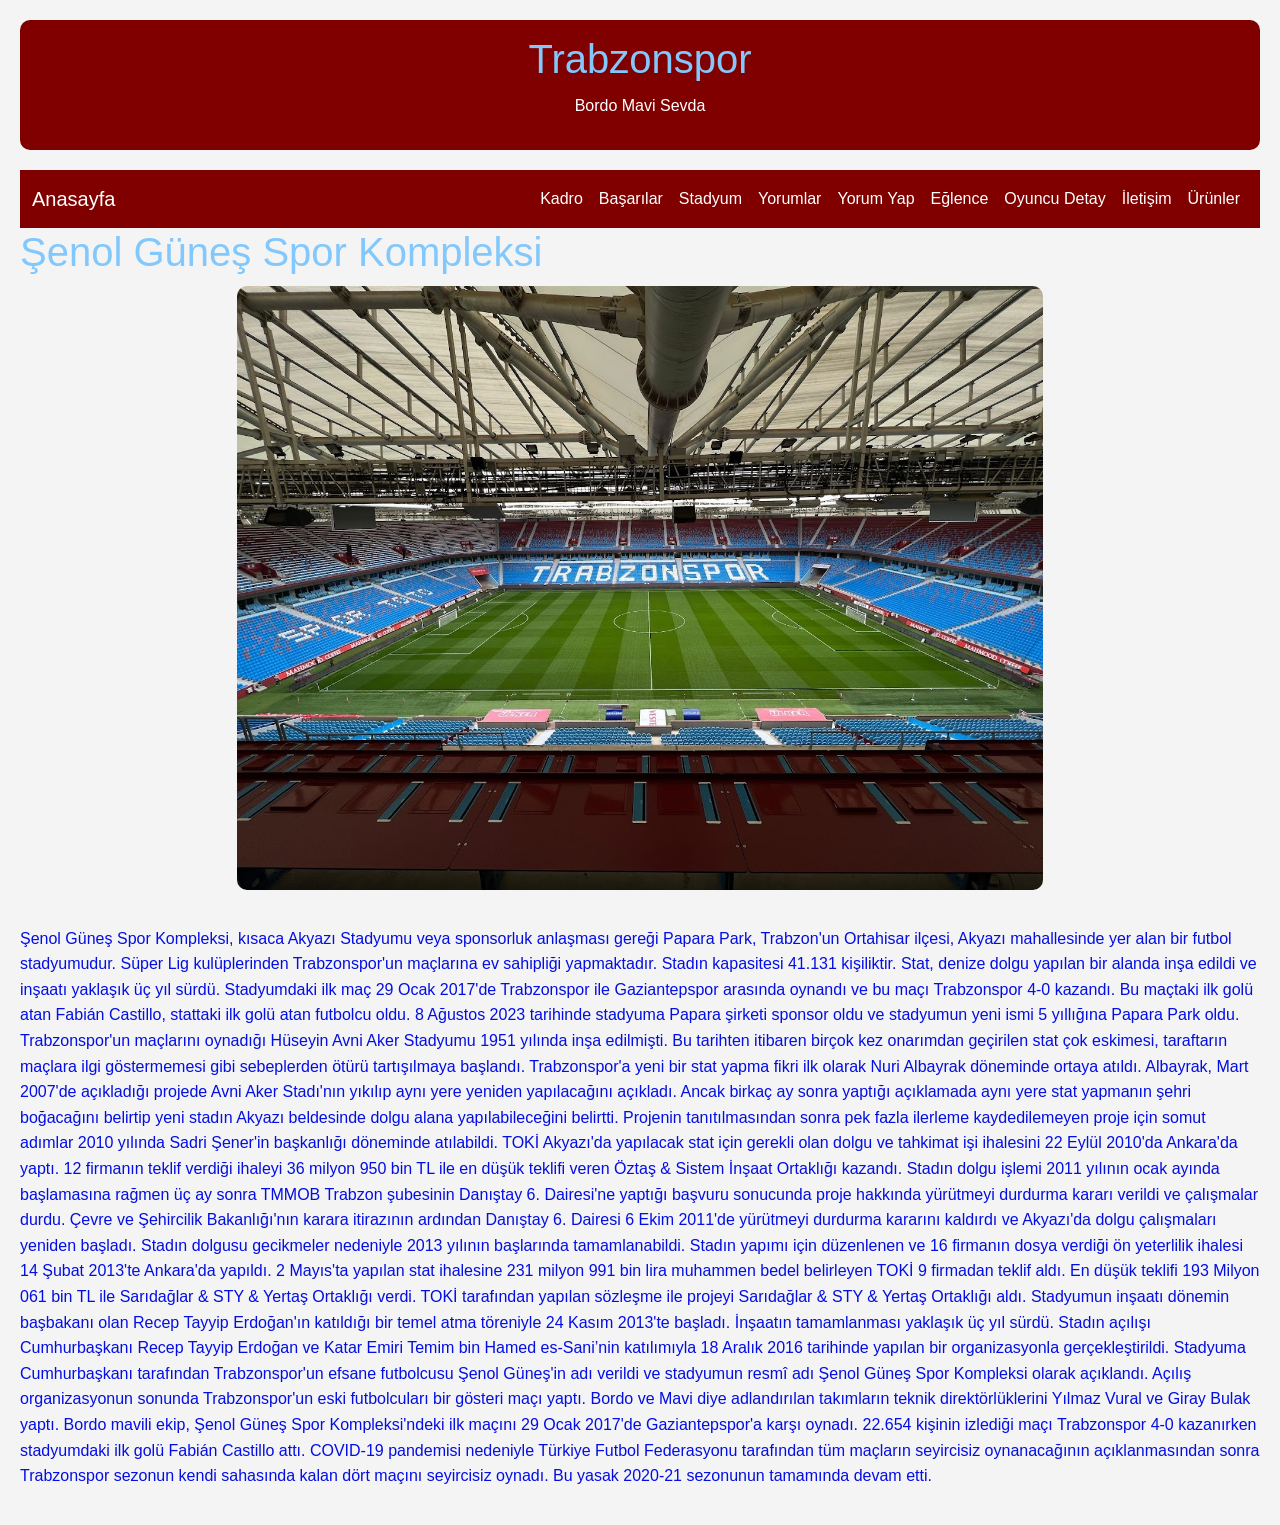
<file: sayfalar/stadyum.html>
<!DOCTYPE html>
<html lang="tr">

<head>
    <meta charset="UTF-8">
    <title>Trabzonspor - Stadyum</title>
    <link href="https://cdn.jsdelivr.net/npm/bootstrap@5.3.3/dist/css/bootstrap.min.css" rel="stylesheet">
    <link rel="stylesheet" href="../stilim.css"> <!-- Stil dosyasını ekliyoruz -->
</head>

<body>
    <!-- Header ve Navigasyon -->
    <header>
        <h1>Trabzonspor</h1>
        <p>Bordo Mavi Sevda</p>
    </header>

    <nav class="navbar navbar-expand-lg navbar-dark arkaplan">
        <div class="container-fluid">
            <a class="navbar-brand" href="../index.html">Anasayfa</a>
            <button class="navbar-toggler" type="button" data-bs-toggle="collapse" data-bs-target="#navbarNav">
                <span class="navbar-toggler-icon"></span>
            </button>
            <div class="collapse navbar-collapse" id="navbarNav">
                <ul class="navbar-nav ms-auto">
                   <li class="nav-item">
                        <a class="nav-link" href="kadro.html">Kadro</a>
                    </li>
                    <li class="nav-item">
                        <a class="nav-link" href="basarilar.html">Başarılar</a>
                    </li>
                    <li class="nav-item">
                        <a class="nav-link" href="stadyum.html">Stadyum</a>
                    </li>
                    <li class="nav-item">
                        <a class="nav-link" href="kaydet.html">Yorumlar</a>
                    </li>
                    <li class="nav-item">
                        <a class="nav-link" href="kayit.html">Yorum Yap</a>
                    </li>
                    <li class="nav-item">
                        <a class="nav-link" href="oyun.html">Eğlence</a>
                    </li>
                    <li class="nav-item">
                        <a class="nav-link" href="oyuncular.html">Oyuncu Detay</a>
                    </li>
                    <li class="nav-item">
                        <a class="nav-link" href="iletisim.html">İletişim</a>
                    </li>
                    <li class="nav-item">
                        <a class="nav-link" href="satis.html">Ürünler</a>
                    </li>
                </ul>
            </div>
        </div>
    </nav>



    <h1>
        Şenol Güneş Spor Kompleksi
    </h1>
    <img src="../resimler/pp.jpg" alt="Stadyum'un fotoğrafı" height="65%" width="65%">
    <br>
    <p>
        Şenol Güneş Spor Kompleksi, kısaca Akyazı Stadyumu veya sponsorluk anlaşması gereği Papara Park, Trabzon'un
        Ortahisar ilçesi, Akyazı mahallesinde yer alan bir futbol stadyumudur. Süper Lig kulüplerinden Trabzonspor'un
        maçlarına ev sahipliği yapmaktadır. Stadın kapasitesi 41.131 kişiliktir. Stat, denize dolgu yapılan bir alanda
        inşa edildi ve inşaatı yaklaşık üç yıl sürdü.

        Stadyumdaki ilk maç 29 Ocak 2017'de Trabzonspor ile Gaziantepspor arasında oynandı ve bu maçı Trabzonspor 4-0
        kazandı. Bu maçtaki ilk golü atan Fabián Castillo, stattaki ilk golü atan futbolcu oldu. 8 Ağustos 2023
        tarihinde stadyuma Papara şirketi sponsor oldu ve stadyumun yeni ismi 5 yıllığına Papara Park oldu.
        Trabzonspor'un maçlarını oynadığı Hüseyin Avni Aker Stadyumu 1951 yılında inşa edilmişti. Bu tarihten itibaren
        birçok kez onarımdan geçirilen stat çok eskimesi, taraftarın maçlara ilgi göstermemesi gibi sebeplerden ötürü
        tartışılmaya başlandı.

        Trabzonspor'a yeni bir stat yapma fikri ilk olarak Nuri Albayrak döneminde ortaya atıldı. Albayrak, Mart 2007'de
        açıkladığı projede Avni Aker Stadı'nın yıkılıp aynı yere yeniden yapılacağını açıkladı. Ancak birkaç ay sonra
        yaptığı açıklamada aynı yere stat yapmanın şehri boğacağını belirtip yeni stadın Akyazı beldesinde dolgu alana
        yapılabileceğini belirtti. Projenin tanıtılmasından sonra pek fazla ilerleme kaydedilemeyen proje için somut
        adımlar 2010 yılında Sadri Şener'in başkanlığı döneminde atılabildi. TOKİ Akyazı'da yapılacak stat için gerekli
        olan dolgu ve tahkimat işi ihalesini 22 Eylül 2010'da Ankara'da yaptı. 12 firmanın teklif verdiği ihaleyi 36
        milyon 950 bin TL ile en düşük teklifi veren Öztaş & Sistem İnşaat Ortaklığı kazandı. Stadın dolgu işlemi 2011
        yılının ocak ayında başlamasına rağmen üç ay sonra TMMOB Trabzon şubesinin Danıştay 6. Dairesi'ne yaptığı
        başvuru sonucunda proje hakkında yürütmeyi durdurma kararı verildi ve çalışmalar durdu. Çevre ve Şehircilik
        Bakanlığı'nın karara itirazının ardından Danıştay 6. Dairesi 6 Ekim 2011'de yürütmeyi durdurma kararını kaldırdı
        ve Akyazı'da dolgu çalışmaları yeniden başladı. Stadın dolgusu gecikmeler nedeniyle 2013 yılının başlarında
        tamamlanabildi. Stadın yapımı için düzenlenen ve 16 firmanın dosya verdiği ön yeterlilik ihalesi 14 Şubat
        2013'te Ankara'da yapıldı. 2 Mayıs'ta yapılan stat ihalesine 231 milyon 991 bin lira muhammen bedel belirleyen
        TOKİ 9 firmadan teklif aldı. En düşük teklifi 193 Milyon 061 bin TL ile Sarıdağlar & STY & Yertaş Ortaklığı
        verdi. TOKİ tarafından yapılan sözleşme ile projeyi Sarıdağlar & STY & Yertaş Ortaklığı aldı.

        Stadyumun inşaatı dönemin başbakanı olan Recep Tayyip Erdoğan'ın katıldığı bir temel atma töreniyle 24 Kasım
        2013'te başladı. İnşaatın tamamlanması yaklaşık üç yıl sürdü. Stadın açılışı Cumhurbaşkanı Recep Tayyip Erdoğan
        ve Katar Emiri Temim bin Hamed es-Sani’nin katılımıyla 18 Aralık 2016 tarihinde yapılan bir organizasyonla
        gerçekleştirildi. Stadyuma Cumhurbaşkanı tarafından Trabzonspor'un efsane futbolcusu Şenol Güneş'in adı verildi
        ve stadyumun resmî adı Şenol Güneş Spor Kompleksi olarak açıklandı. Açılış organizasyonun sonunda Trabzonspor'un
        eski futbolcuları bir gösteri maçı yaptı. Bordo ve Mavi diye adlandırılan takımların teknik direktörlüklerini
        Yılmaz Vural ve Giray Bulak yaptı. Bordo mavili ekip, Şenol Güneş Spor Kompleksi'ndeki ilk maçını 29 Ocak
        2017'de Gaziantepspor'a karşı oynadı. 22.654 kişinin izlediği maçı Trabzonspor 4-0 kazanırken stadyumdaki ilk
        golü Fabián Castillo attı. COVID-19 pandemisi nedeniyle Türkiye Futbol Federasyonu tarafından tüm maçların
        seyircisiz oynanacağının açıklanmasından sonra Trabzonspor sezonun kendi sahasında kalan dört maçını seyircisiz
        oynadı. Bu yasak 2020-21 sezonunun tamamında devam etti.
    </p>
</body>

<script src="https://cdn.jsdelivr.net/npm/bootstrap@5.3.3/dist/js/bootstrap.bundle.min.js"></script>

</html>
</file>
<file: stilim.css>
/* Reset ve font */
* {
    margin: 0;
    padding: 0;
    box-sizing: border-box;
    font-family: 'Segoe UI', Tahoma, Geneva, Verdana, sans-serif;
}

.navbar .nav-link {
  color: white !important;
}

.navbar .nav-link:hover {
  color: #f8c146 !important; /* istersen hover rengi (altın sarısı) */
}

body {
    background-color: #f4f4f4;
    color: #030ee4;
    padding: 20px;
    line-height: 1.6;
}

header,
footer {
    background-color: #800000;
    color: white;
    padding: 15px;
    text-align: center;
    border-radius: 10px;
    margin-bottom: 20px;
}



h1,
h2 {
    color: #82c8fc;
    margin-bottom: 10px;
}


img {
    max-width: 100%;
    height: auto;
    display: block;
    margin: 10px auto;
    border-radius: 10px;
}

.container {
    background: white;
    padding: 20px;
    border-radius: 10px;
    box-shadow: 0 0 10px rgba(0, 0, 0, 0.1);
}

form input[type="text"],
form input[type="password"],
form textarea {
    width: 100%;
    padding: 10px;
    margin: 8px 0;
    border: 1px solid #ccc;
    border-radius: 5px;
}

form input[type="submit"] {
    background-color: #670b2b;
    color: white;
    padding: 10px;
    border: none;
    cursor: pointer;
    width: 100%;
    border-radius: 5px;
}

form input[type="submit"]:hover {
    background-color: #8b1c3a;
}

#hata {
    color: red;
    margin-top: 10px;
}
.arkaplan{background-color: #800000;}
.yazi{color: white;}


        canvas {
            border: 1px solid #000;
            margin-top: 20px;
        }

        #scoreboard {
            margin-top: 20px;
            font-size: 20px;
        }

        button {
            padding: 10px 20px;
            font-size: 18px;
            margin-top: 10px;
            background-color: #28a745;
            color: #fff;
            border: none;
            border-radius: 8px;
            cursor: pointer;
        }

        button:hover {
            background-color: #218838;
        }

        button:active {
            background-color: #1e7e34;
        }
        #gameCanvas {
            display: block;
            margin: 0 auto;
            background-color: #f0f0f0;
            border: 1px solid #ccc;
            max-width: 100%;
            height: auto;
        }
        #scoreboard {
            text-align: center;
            margin-top: 20px;
        }
        #restartButton {
            display: none;
            text-align: center;
            margin-top: 20px;
            background-color: #004080;
            color: white;
            padding: 10px 20px;
            border: none;
            border-radius: 5px;
            cursor: pointer;
        }
        #restartButton:hover {
            background-color: #003366;
        }
        @media (max-width: 768px) {
            h3 {
                font-size: 2rem;
            }
            #gameCanvas {
                width: 100% !important;
                height: auto;
            }
        }
        .card img {
      height: 250px;
      object-fit: cover;
    }
    .iletisim-kutusu {
      background-color: white;
      padding: 30px;
      border-radius: 10px;
      box-shadow: 0 0 15px rgba(0,0,0,0.1);
      margin-top: 30px;
    }
    img.kulup-foto {
      width: 50%;
      height: auto;
      border-radius: 10px;
      margin-bottom: 20px;
    }
    .oyuncu-kart {
      transition: transform 0.3s ease;
    }
    .oyuncu-kart:hover {
      transform: scale(1.05);
    }
</file>
